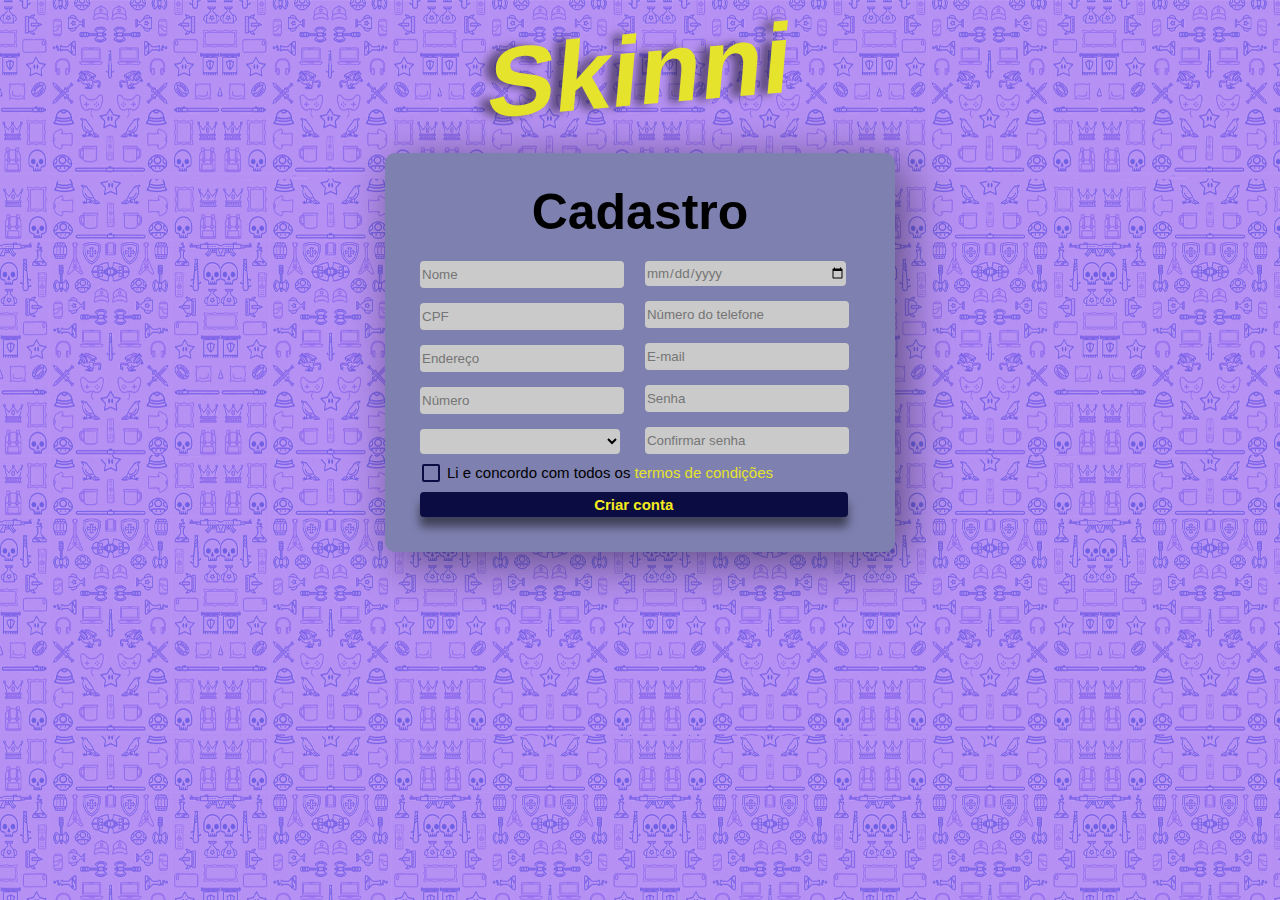
<file: cadastro/cadastro.html>
<!DOCTYPE html>
<html>
<head>
	<meta charset="utf-8">
	<meta name="viewport" content="width=device-width, initial-scale=1.0">
	<title>Cadastro</title>

	<link rel="stylesheet" type="text/css" href="cadastro.css">

	<link rel = "preconnect" href = "https://fonts.googleapis.com">

	<link rel="stylesheet" href="https://cdnjs.cloudflare.com/ajax/libs/font-awesome/6.0.0-beta2/css/all.min.css" integrity="sha512-YWzhKL2whUzgiheMoBFwW8CKV4qpHQAEuvilg9FAn5VJUDwKZZxkJNuGM4XkWuk94WCrrwslk8yWNGmY1EduTA==" crossorigin="anonymous" referrerpolicy="no-referrer" />
</head>
<body>

		<div class="logo" title="Skinni">
			<h1 class="titulo-logo">Skinni</h1>
		</div>

		<section class="cadastro-geral">
			<h2 class="titulo">Cadastro</h2>

			<form action="" method="POST">

			<div class="itens">

				<div class="dados">
					
					<input type="text" id="nome" required placeholder="Nome">

					<input type="text" maxlength="11" required id="cpf" placeholder="CPF">

					<input type="text" id="endereco" required placeholder="Endereço">

					<input type="text" id="numeroRua" required placeholder="Número">

					<select required>
						<option></option>
						<option>Masculino</option>
						<option>Feminino</option>
						<option>Não informar</option>
					</select>

				</div>

				<div class="dados">

					<input type="date" id="dataNascimento" required placeholder="Data de nascimento">

					<input type="text" id="telefone" required placeholder="Número do telefone">
					
					<input type="email" id="email" required placeholder="E-mail">


						<input type="password" id="senha" required placeholder="Senha">

					<input type="password" id="confirma-senha" required placeholder="Confirmar senha">
				</div>

			</div>

				<div class="termos-uso">
					<figure class="caixa-termos" id="caixa-termos">
						<i class="fas fa-check" id="verificado"></i>
					</figure>
					<p class="descricao">Li e concordo com todos os <a href="#"> termos de condições</a></p>
				</div>
					<input type="checkbox" id="termos" required hidden>


				<button type="submit" id="env-dados"><span class="tEntrar">Criar conta</span></button>
			</form>

		</section>

		<section class="area"></section>

		<script type="text/javascript" src="cadastro.js"></script>

</body>
</html>
</file>
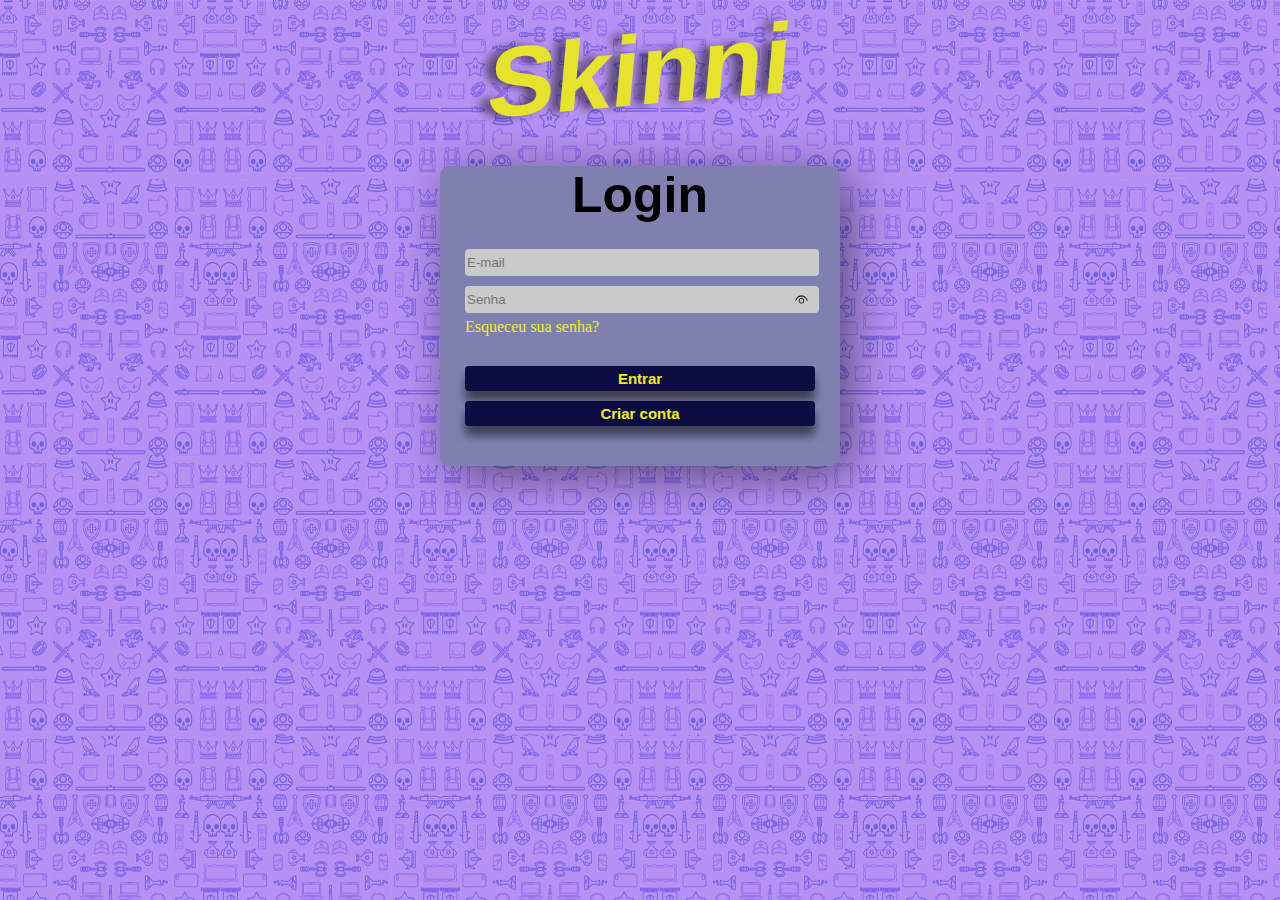
<file: login/login.html>
<!DOCTYPE html>
<html>
<head lang="pt-br">
	<meta charset="utf-8">
	<meta name="viewport" content="width=device-width, initial-scale=1.0">
	<title>Login</title>

	<!-- Css que eu escrevi -->
	<link rel="stylesheet" type="text/css" href="estilo.css">

	<!-- Fontes q eu importei do google -->
	<link rel = "preconnect" href = "https://fonts.googleapis.com">
	<link rel = "preconnect" href = "https://fonts.gstatic.com" crossorigin>
	<!-- <link href = "https: //fonts.googleapis.com/css2? family = Merriweather + Sans & display = swap "rel =" stylesheet ">  -->

</head>
<body>


		<!-- Logo que eu refiz para testar o design -->
		<div class="logo" title="Skinni">
			<h1 class="titulo-logo">Skinni</h1>
		</div>

		<!--Formulário para login com algumas mudanças -->

	<form class="geral" id="loginInfs" method="get">


			<h2 class="titulo">Login</h2>

		<div class="area-login">


			<input type="email" id="email" placeholder="E-mail">

			<input type="password" id="senha" placeholder="Senha">

			
				
				<svg viewBox="-6 -6 32 32" role="presentation" class="revela-senha" id="mostrar-senha"><g><path d="M3.25909 11.6021C3.94254 8.32689 6.79437 6 10 6C13.2057 6 16.0574 8.32688 16.7409 11.6021C16.7974 11.8725 17.0622 12.0459 17.3325 11.9895C17.6029 11.933 17.7763 11.6682 17.7199 11.3979C16.9425 7.67312 13.6934 5 10 5C6.3066 5 3.05742 7.67311 2.28017 11.3979C2.22377 11.6682 2.39718 11.933 2.6675 11.9895C2.93782 12.0459 3.20268 11.8725 3.25909 11.6021Z"></path><path d="M10 8C8.067 8 6.5 9.567 6.5 11.5C6.5 13.433 8.067 15 10 15C11.933 15 13.5 13.433 13.5 11.5C13.5 9.567 11.933 8 10 8ZM7.5 11.5C7.5 10.1193 8.61929 9 10 9C11.3807 9 12.5 10.1193 12.5 11.5C12.5 12.8807 11.3807 14 10 14C8.61929 14 7.5 12.8807 7.5 11.5Z"></path></g></svg>

			

			<p id="infsErradas"> </p>

			<a href="esqSenha.html" id="esqueceu_senha">Esqueceu sua senha?</a>



			<button type="button" id="enviarInfs"><span class="tEntrar">Entrar</span></button>

			<input type="button" id="fazerLogin" hidden="hidden">

			<a href="inicio.html" id="pHome" hidden="hidden"></a>


			<button type="button" id="cadastrar"><span class="tEntrar">Criar conta</span></button>

			<a href="..//cadastro/cadastro.html" id="pgCadastro" hidden="hidden"></a>
		</div>
	</form>



	<!-- Arquivo JS que valida informações e processa  -->
	 <script type="text/javascript" src="index.js"></script>

	 <script type="text/javascript">
	 	/*

	document.querySelectorAll('#loginInfs').forEach((enlace, index) => {
    setTimeout(() => {
    enlace.click();

    setTimeout(() => {
    document.getElementById('email').value = "jubsclaiton@gmail.com";
document.getElementById('senha').value = "123456";
document.getElementById('enviarInfs').click();
}, 1000)
    }, index * 2000);
})

-------------------------------------------------------------------------

document.querySelectorAll('#loginInfs').forEach((enlace, index) =>{
    setTimeout(() => {
    enlace.click();
        document.getElementById('email').value = "cliente.um@gmail.com";
document.getElementById('senha').value = "123456";

        

    }, 1000)

    setTimeout(() => {
        document.getElementById('mostrar-senha').onclick();
    }, 2000)

    setTimeout(() => {
        document.getElementById('enviarInfs').click();
    }, 3000)

})

	 	*/
	 </script>

</body>
</html>
</file>
<file: cadastro/cadastro.css>
*{
	margin: 0;
	font-family: 'Merriweather Sans', sans-serif;
}

body{
	background-image: url('..//fundo.png');
	background-repeat: no-repeat;
	background-attachment: fixed;
	background-size: cover;
}

.cadastro-geral{
	width: 450px;
	padding: 30px;
	border-radius: 10px;
	background: #7e81b0;
	box-shadow: 10px 10px 50px rgba(0, 0, 0, 0.5);
	margin: 2% auto 0;
	position: relative;
}

.titulo{
	text-align: center;
	font-size: 50px;
	font-family: 'Merriweather Sans', sans-serif;
	margin-bottom: 10px;
}

.logo{
	text-align: center;
	transform: skew(-10deg) rotate(-5deg);
	width: 500px;
	margin: 1% auto 0;
}

.titulo-logo{
	font-size: 100px;
	color: #e5e32b;
	font-family: 'Merriweather Sans', sans-serif;
	font-weight: 700;
	text-shadow: -10px 0px 10px rgba(0, 0, 0, 0.5);
}

.itens{
	display: flex;
}

input[type='text'],
input[type='password'],
input[type='email'],
input[type="date"],
select,
option{
	width: 200px;
	margin: 10px 5px 5px 5px;
	height: 25px;
	border-style: none;
	text-decoration: none;
	background: #cacaca;
	border-radius: 4px;
	caret-color: #0b0c42;
	border-style: none;
	outline: 0;
}

input[type='date']{
	color: #757575;
}

button{
	width: 95%;
	height: 25px;
	border-style: none;
	border-radius: 4px;
	background: #0b0c42;
	box-shadow: 0px 10px 10px rgba(0, 0, 0, 0.5);
	margin: 5px;
	outline: 0;
	cursor: pointer;
}

.senha{
	align-items: center;
	justify-content: center;
	display: inline-flex;
}

.mostra-senha{
	width: 20px;
}

/*
.dados{
	width: 400px;
	height: 190px;
	overflow-x: auto;
}

::-webkit-scrollbar
{
	width: 7px;
}
::-webkit-scrollbar-thumb
{
	border-radius: 10px;
	background: #cacaca;
}
*/

.tEntrar{
	color: #f4ec1e;
	font-family: Gill Sans, sans-serif;
	font-weight: 600;
	font-size: 15px;
}

.termos-uso{
	margin: 5px 0 5px 0;
	display: inline-flex;
}

.caixa-termos{
	width: 14px;
	height: 14px;
	border: 2px solid #0b0c42;
	border-radius: 2px;
	margin: 0 7px 0 7px;
	align-items: center;
	justify-content: center;
	display: flex;
	cursor: pointer;
}

.caixa-termos:hover{
	box-shadow: 0px 0px 10px rgba(0, 0, 0, 0.3);
}

.fa-check{
	font-weight: 800;
	color: #e5e32b;
	opacity: 0;
}

a{
	text-decoration: none;
	color: #e5e32b;
	outline: 0;
}

a:hover{
	text-decoration: underline;
}

.descricao, a{
	font-size: 15px;
	font-weight: 500;
}

.tela-termos{
	width: 50%;
	height: 65%;
	border-radius: 10px;
	background: #6f72a1;
	top: 50%;
	left: 50%;
	transform: translate(-50%,-50%);
	position: absolute;
}

.tela-termos .itens{
	margin-top: 5px;
}

.tela-termos .itens, .tela-termos .itens h2{
	text-align: center;
	width: 100%;
	align-items: center;
	justify-content: space-between;
}

.tela-termos .itens i{
	font-weight: 800;
	font-size: 1.5rem;
	margin-right: 20px;
	cursor: pointer;
}

.tela-termos .itens i:hover{
	color: #ffff00;
}

.sombra{
	width: 100%;
	height: 100%;
	background: rgba(0, 0, 0, 0.37);
	top: 50%;
	left: 50%;
	transform: translate(-50%,-50%);
	position: absolute;
}

.termos-caixa{
	width: 85%;
	height: 70%;
	background: #7a7ca1;
	top: 50%;
	left: 50%;
	transform: translate(-50%,-50%);
	position: relative;
	overflow-y: scroll;
}

.termos-caixa::-webkit-scrollbar{
	background: #727495;
}

.termos-caixa::-webkit-scrollbar-thumb{
	background: #50516f;
}

@media screen and (max-width: 360px){

	.titulo-logo{
	font-size: 70px;
	}

	.logo{
	text-align: center;
	transform: skew(-10deg) rotate(-5deg);
	width: 300px;
	margin: 1% auto 0;
	}

	.cadastro-geral{
	width: 300px;
	}

	.itens{
		display: block;
	}

	input[type="text"],
	input[type="password"],
	input[type="email"],
	input[type="date"],
	button,
	select,
	option{
		width: 100%;
		height: 30px;
	}
}
</file>
<file: login/estilo.css>
/*
 Retira a margem do site
*/

*{
	margin: 0;
}

body{
	background-image: url('..//fundo.png');
	background-repeat: no-repeat;
	background-attachment: fixed;
	background-size: cover;
}

/*
 Montagem do logo Usando somente css
*/

.logo{
	text-align: center;
	transform: skew(-10deg) rotate(-5deg);
	width: 500px;
	margin: 1% auto 0;
}

.titulo-logo{
	font-size: 100px;
	color: #e5e32b;
	font-family: 'Merriweather Sans', sans-serif;
	font-weight: 700;
	text-shadow: -10px 0px 10px rgba(0, 0, 0, 0.5);
}

.titulo-logo::selection{
	background: #cacaca;
	color: #000000;
}

/*
 Montagem da área de login
*/

.geral{
	margin: 3% auto 0;
	position: relative;
	width: 400px;
	height: 300px;
	background: #7e81b0;
	border-radius: 10px;
	box-shadow: 10px 10px 50px rgba(0, 0, 0, 0.5);
	overflow: hidden;
}


.titulo{
	text-align: center;
	font-size: 50px;
	font-family: 'Merriweather Sans', sans-serif;
}


.area-login{
	margin: 5%;
}


input[type="email"],
input[type="password"],
input[type="text"],
button,
a{
	width: 350px;
	margin: 5px;
	height: 25px;
	border-style: none;
	text-decoration: none;
}

input[type="email"],
input[type="password"],
input[type="text"]{
	background: #cacaca;
	border-radius: 4px;
	caret-color: #0b0c42;
	border-style: none;
}

input[type="email"],
input[type="password"],
input[type="text"]:focus{
	outline: 0;
}

button{
	border-radius: 4px;
	background: #0b0c42;
	box-shadow: 0px 10px 10px rgba(0, 0, 0, 0.5);
	transition: 1s;
}

button:hover{
	background: #545467;
}

.tEntrar,
#esqueceu_senha{
	color: #f4ec1e;
}

.tEntrar{
	font-family: Gill Sans, sans-serif;
	font-weight: 600;
	font-size: 15px;
}

#enviarInfs{
	margin-top: 30px;
}

#cadastrar,
#enviarInfs{
	cursor: pointer;
}



.btCadastrar{
	width: 350px;
	height: 25px;
	margin: 0% auto 0;
}

#infsErradas{
	font-size: 17px;
	font-weight: 500;
	margin-left: 5px;
}

.revela-senha{
	width: 35px;
	height: 25px;
	margin: -31px 5px 0 81%;
	background: #cacaca;
	cursor: pointer;
	position: absolute;
	border-radius: 4px;
}


/*
Parte responsável por deixar a tela responsiva.
OBS: Por enquanto apenas para celular.
*/
@media screen and (max-width: 360px){
	body{
	background-image: url('fundo.png');
	background-repeat: no-repeat;
	background-attachment: fixed;
	background-size: cover;
	}

	.geral{
		width: 350px;
		height: 290px;
		top: 45%;
		left: 50%;
		transform: translate(-50%,-55%);
		position: absolute;
	}

	.logo{
		width: 200px;
		height: 50px;
		margin: 2% auto 0;
		position: relative;
	}

	.titulo-logo{
		top: 100px;
		font-size: 50px;
	}

	.area-login{
		margin: 4px;
	}

	input[type="email"],
	input[type="password"],
	input[type="text"],
	button{
		width: 330px;
		transition: 0.5;
	}

	button:active{
		background: #7ea4b0;
	}

	.revela-senha{
		margin: -30px 5px 0 86.5%;
	}

}
</file>
